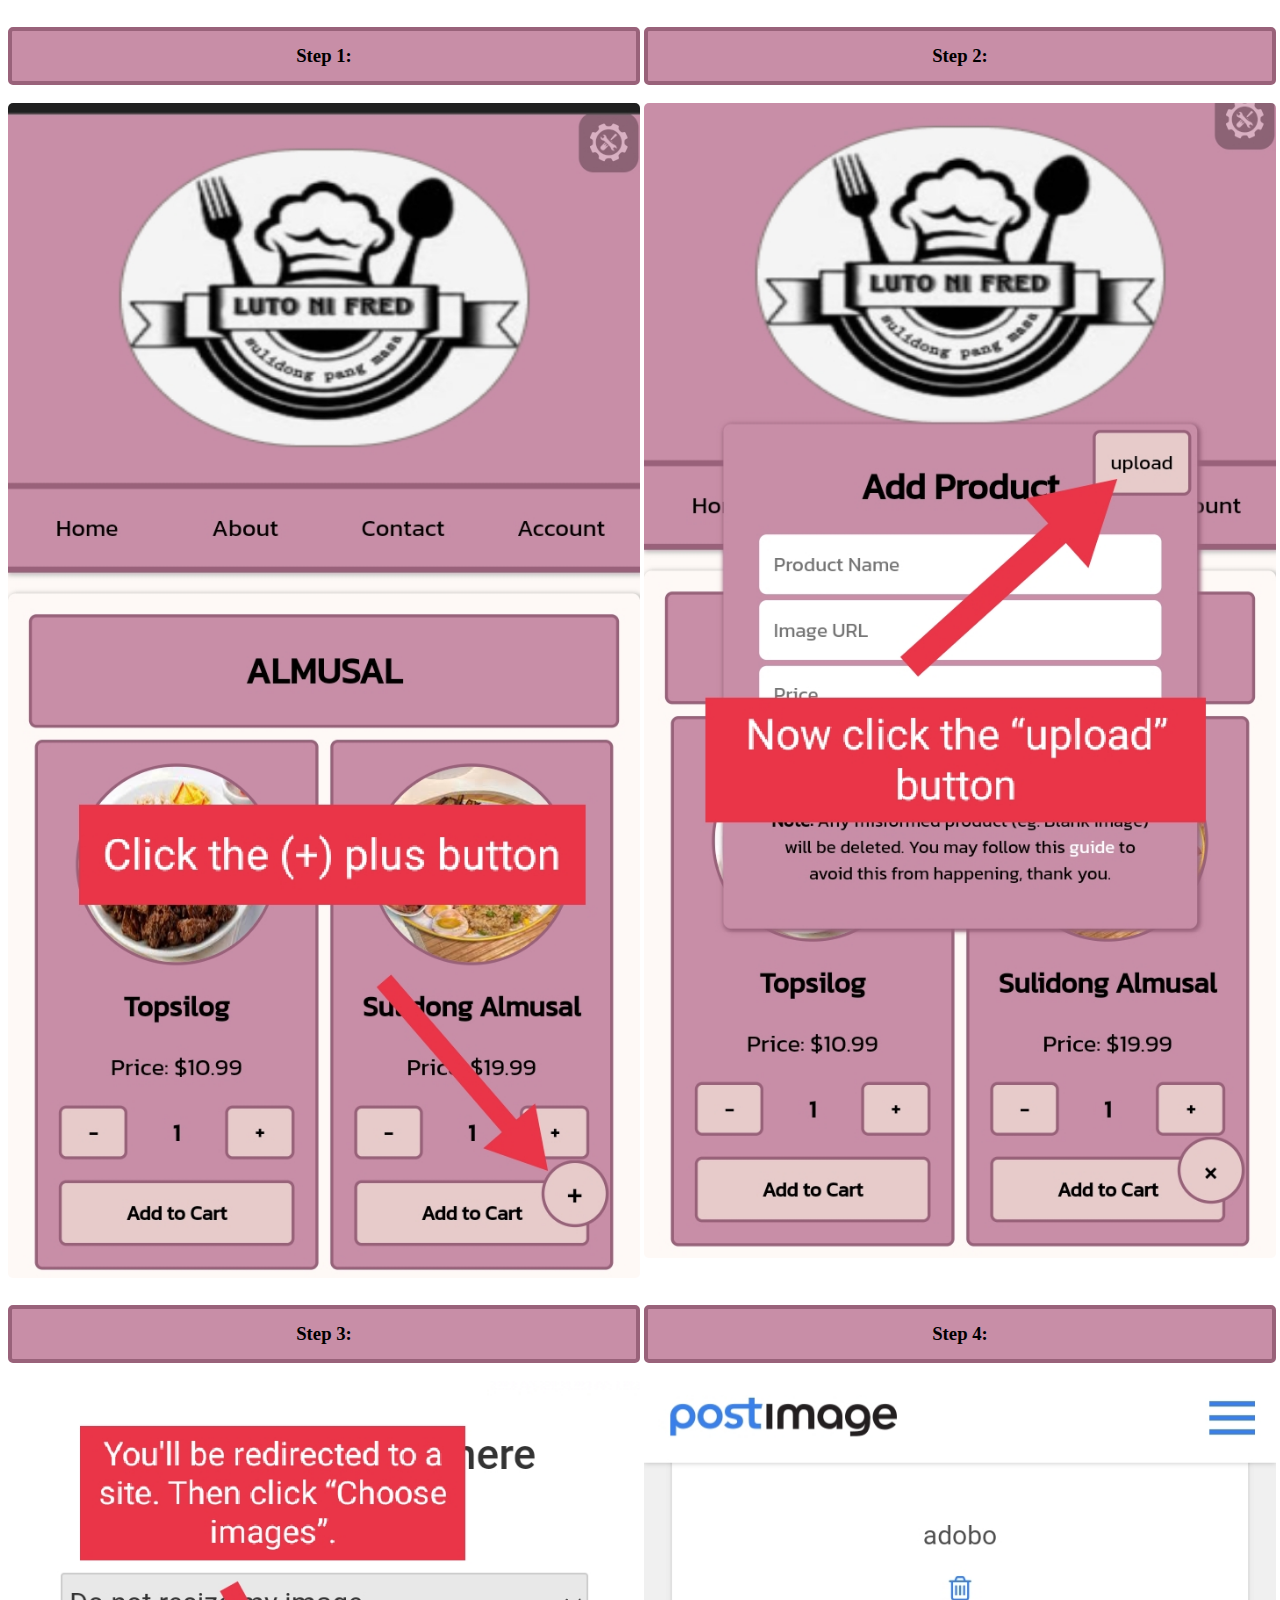
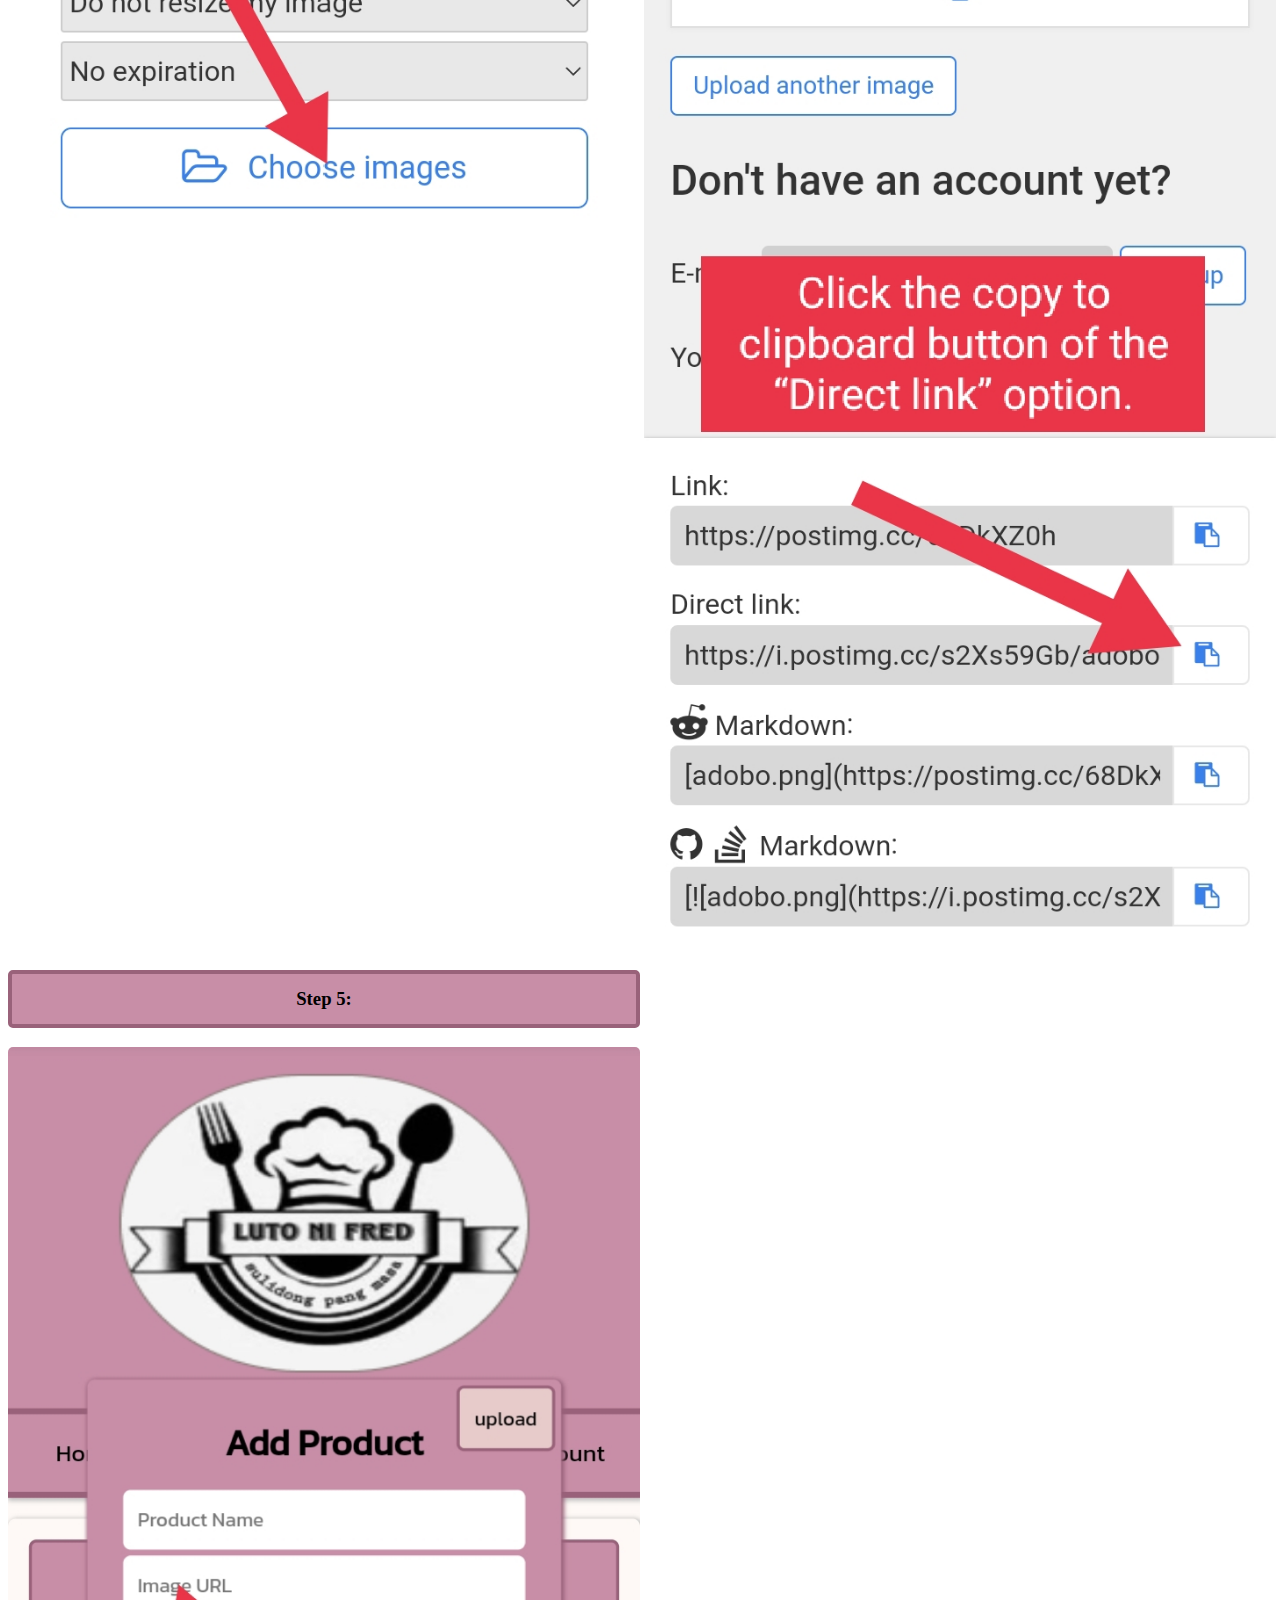
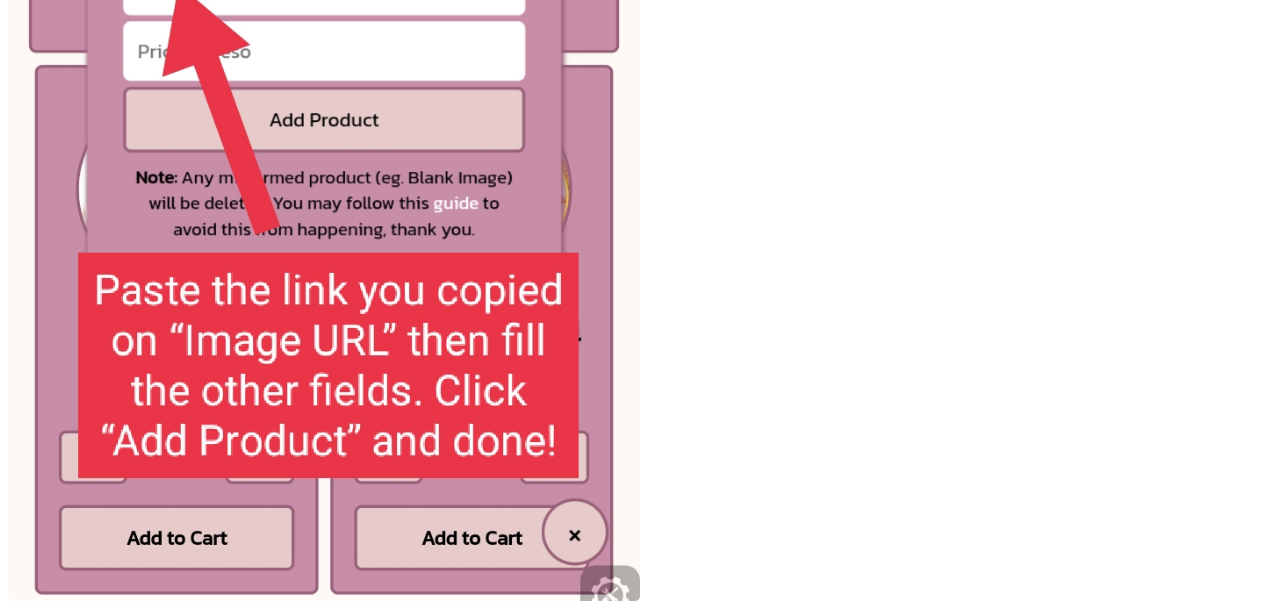
<file: guide.html>
<!DOCTYPE html>
<html>
    <head>
        <meta charset="UTF-8">
        <meta name="viewport" content="width=device-width, initial-scale=1">
        <style>
            h3{
                background: #C88EA7;
                border: 4px solid #99627A;
                text-align: center;
                border-radius: 5px;
                padding: 14px;
            }
            img{
                width: 100%;
                height: auto;
                border-radius: 5px;
            }
            body{
                display: grid;
                grid-template-columns: 50% 50%;
                gap: 4px;
                justify-content: space-evenly;
            }
        </style>
    </head>
    <body>
        <div>
        <h3>Step 1:</h3>
        <img src="images/guide/step1.jpg">
        </div>
        <div>
        <h3>Step 2:</h3>
        <img src="images/guide/step2.jpg">
        </div>
        <div>
        <h3>Step 3:</h3>
        <img src="images/guide/step3.jpg">
        </div>
        <div>
        <h3>Step 4:</h3>
        <img src="images/guide/step4.jpg">
        </div>
        <div>
        <h3>Step 5:</h3>
        <img src="images/guide/step5.jpg">
        </div>
    </body>
</html>
</file>
